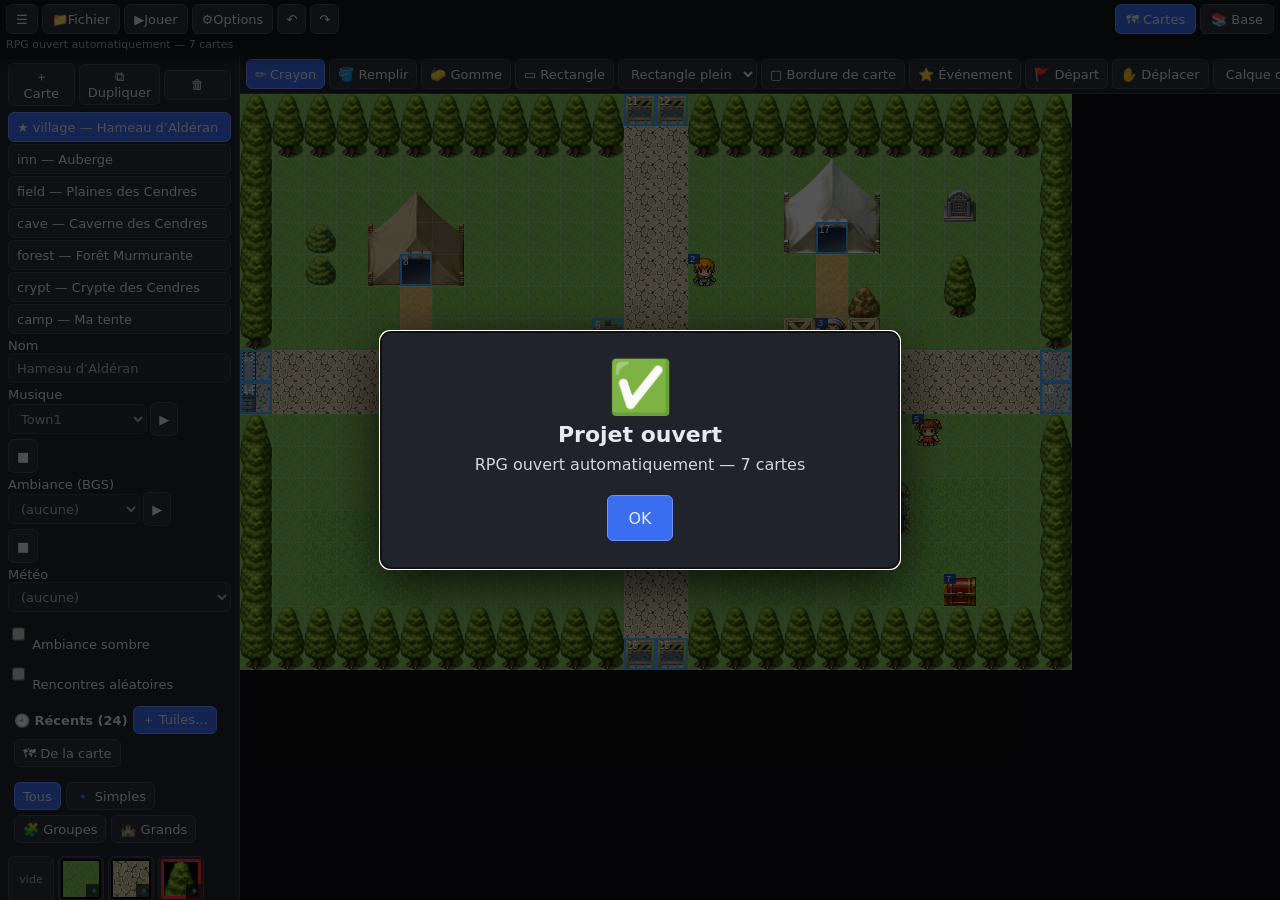
<file: index.html>
<!DOCTYPE html>
<html lang="fr"><head><meta charset="utf-8">
<meta name="viewport" content="width=device-width,initial-scale=1,viewport-fit=cover">
<title>RPG Éditeur</title><link rel="stylesheet" href="css/editor.css"></head>
<body>
<header id="top"><button id="tgl" title="Afficher / masquer le panneau (cartes, propriétés, palette)">☰</button>
<details class="mn"><summary>📁<span class="lbl"> Fichier</span></summary><div class="dd"><button id="opd">📁 Ouvrir un dossier</button><button id="imp">📂 Ouvrir un fichier</button><button id="sav" class="on">💾 Enregistrer</button><button id="exp">⬇ Exporter…</button></div></details>
<details class="mn"><summary>▶<span class="lbl"> Jouer</span></summary><div class="dd"><button id="play1" class="on">▶ Jouer (nouvel onglet)</button><button id="play2">▶ Ici</button></div></details>
<details class="mn"><summary>⚙<span class="lbl"> Options</span></summary><div class="dd"><button id="rob" title="Verrouiller / déverrouiller la modification des CARTES (la base de données reste toujours modifiable)">🔒 Cartes : lecture seule</button><button id="auto" title="Écrit automatiquement dans le dossier ouvert toutes les 30 s (sans dossier : brouillon du navigateur)">💾 Enregistrement auto : non</button><button id="rst" title="Réaffiche le panneau et recentre l'interface">🧭 Réinitialiser l'affichage</button></div></details>
<button id="un" title="Annuler">↶</button><button id="rd" title="Rétablir">↷</button><button id="ext" style="display:none">📤</button><button id="expz" style="display:none">💾 .zip</button><button id="expp" style="display:none">💾 .rpgproj</button>
<nav><button data-t="maps" class="on">🗺<span class="lbl"> Cartes</span></button><button data-t="db">📚<span class="lbl"> Base</span></button></nav><span id="st">Ouvrez RPG.zip ou un .rpgproj (ou glissez-le ici)</span></header>
<main id="maps"><aside id="side"><div id="list"></div><div id="props"></div><div id="pal"></div></aside>
<section id="view"><div id="bar"></div><div id="scroll"><canvas id="cv" class="nopan"></canvas></div></section></main>
<main id="db" hidden><aside><select id="dbf"></select><div class="row" id="dbb"></div><div id="dbl"></div></aside>
<section><div id="dbt" class="form"></div></section></main>
<dialog id="dlg"></dialog><dialog id="play"></dialog><input type="file" id="file" accept=".zip,.rpgproj" hidden>
<script src="js/zip.js"></script><script src="js/project.js"></script><script src="js/notify.js"></script><script src="js/folder.js"></script><script src="js/maps.js"></script><script src="js/tiles.js"></script>
<script src="js/form.js"></script><script src="js/events.js"></script><script src="js/data.js"></script><script src="js/play.js"></script><script src="js/app.js"></script>
</body></html>
</file>
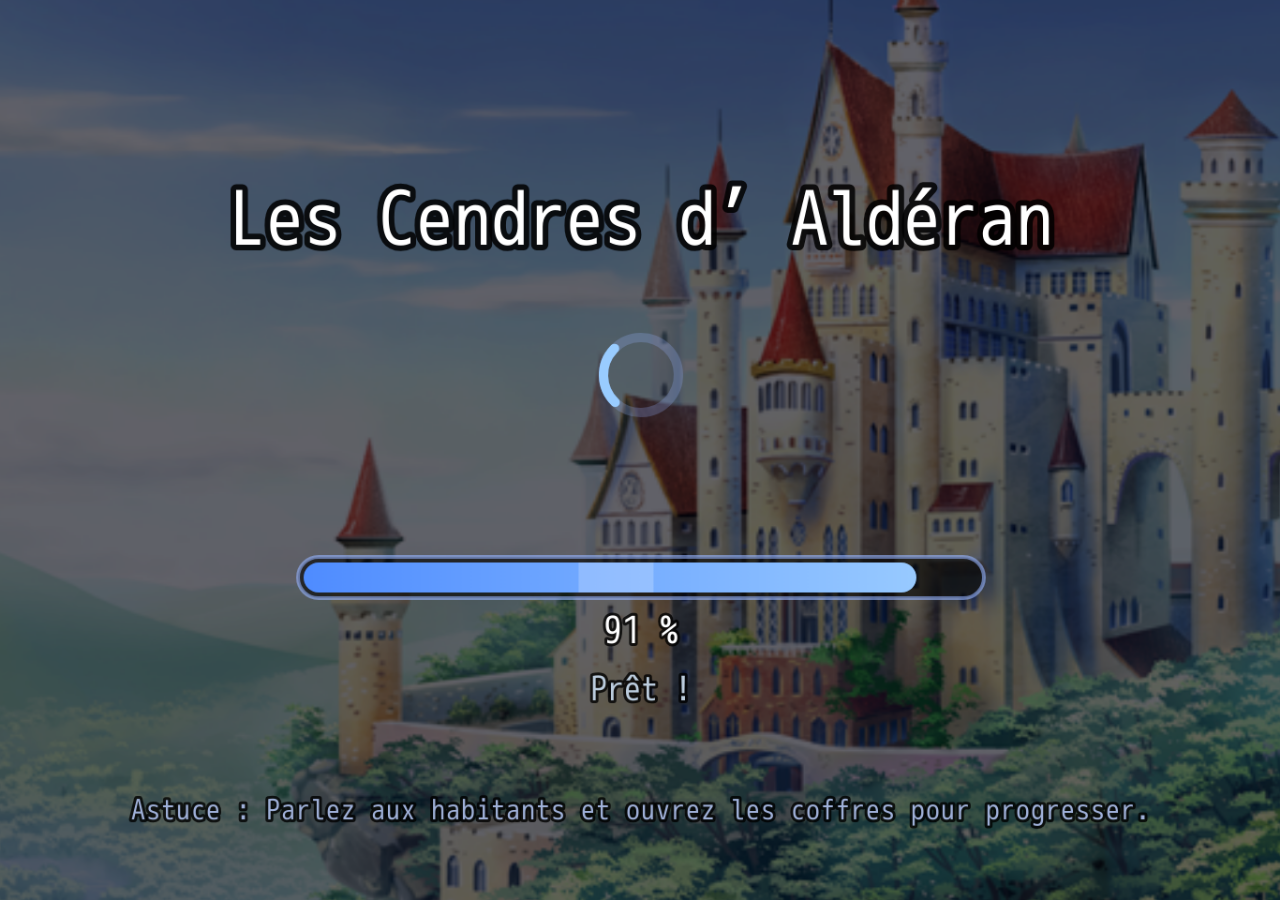
<file: Media_Data/RPG/index.html>
<!DOCTYPE html>
<html lang="fr">
<head>
<meta charset="utf-8">
<meta name="viewport" content="width=device-width,initial-scale=1,maximum-scale=1,user-scalable=no,viewport-fit=cover">
<meta name="mobile-web-app-capable" content="yes">
<meta name="apple-mobile-web-app-capable" content="yes">
<meta name="theme-color" content="#000000">
<title>RPG</title>
<link rel="stylesheet" href="Style/style.css">
</head>
<body>
<div id="boot"><i></i><span>Chargement…</span></div>
<noscript><p style="color:#fff;text-align:center">JavaScript est nécessaire pour jouer.</p></noscript>
<canvas id="c"></canvas>
<script src="Script/data.js"></script>
<script src="Script/core.js"></script>
<script src="Script/ui.js"></script>
<script src="Script/fx.js"></script>
<script src="Script/state.js"></script>
<script src="Script/map.js"></script>
<script src="Script/battle.js"></script>
<script src="Script/menus.js"></script>
<script src="Script/main.js"></script>
</body>
</html>
</file>
<file: css/editor.css>
*{box-sizing:border-box}body{margin:0;background:#1b1d24;color:#e8e8ee;font:14px system-ui,sans-serif}
button,select,input,textarea{font:inherit;color:inherit;background:#2c303c;border:1px solid #444a5a;border-radius:6px;padding:6px 9px;min-height:34px}
button.on{background:#3a6df0;border-color:#6d93ff}button:active{filter:brightness(1.3)}
#top{display:flex;gap:6px;align-items:center;flex-wrap:wrap;padding:6px 8px;background:#12141a;position:sticky;top:0;z-index:5}
#top nav{display:flex;gap:4px;margin-left:auto}#st{width:100%;font-size:12px;opacity:.7}
main{display:flex;height:calc(100vh - 92px)}main[hidden]{display:none}
aside{width:270px;overflow:auto;padding:8px;background:#20232c;flex:none}
section{flex:1;display:flex;flex-direction:column;min-width:0}
#bar,.row{display:flex;gap:5px;flex-wrap:wrap;padding:6px;align-items:center}
#scroll{flex:1;overflow:auto;background:#0c0d11}#cv{display:block;image-rendering:pixelated}#cv.nopan{touch-action:none}
#list button,#dbl button{display:block;width:100%;text-align:left;margin:2px 0}
#props label{display:block;margin:4px 0}#props input,#props select{width:100%}
#pal{display:flex;flex-wrap:wrap;gap:3px;margin-top:8px}#pal button{padding:0;width:38px;height:38px;min-height:0}
#pal canvas{width:32px;height:32px;margin:2px}
dialog{max-width:96vw;width:760px;max-height:92vh;overflow:auto;background:#20232c;color:inherit;border:1px solid #555;border-radius:10px}
dialog::backdrop{background:#000a}.sheet{overflow:auto;max-height:55vh;background:#000}
.cmd{border:1px solid #444a5a;border-radius:8px;padding:6px;margin:6px 0;background:#262a35}
.cmd label{display:block;font-size:12px;margin-top:3px}.cmd input,.cmd textarea{width:100%}
.bad{border-color:#f55!important}#dbt{flex:1;width:100%;font-family:monospace;resize:none}
@media(max-width:760px){main{flex-direction:column;height:auto}aside{width:100%;max-height:42vh}#scroll{height:60vh;flex:none}}
/* ---- v2 : interface ---- */
:root{--ac:#3a6df0;--bg2:#262a35;--bd:#3a4052}
body{background:linear-gradient(#171922,#1d2029)}
button{cursor:pointer;transition:.12s}button:hover{border-color:#7f93d8}
#top{box-shadow:0 2px 10px #0008}#top b{font-size:16px;margin-right:6px}
#top nav button{padding:6px 14px}#top #expz,#top #expp{background:#1f6b4a;border-color:#2e9a6b}
#bar{background:#20232c;border-bottom:1px solid var(--bd)}
aside{border-right:1px solid var(--bd)}
.x{background:#5a2630;border-color:#8a3a48;padding:4px 9px;min-height:30px}
.num{width:5.5em}.num.lv{width:4em}
.card,.sub{background:var(--bg2);border:1px solid var(--bd);border-radius:10px;padding:8px;margin:6px 0}
.sub{margin:6px 0 6px 10px;border-left:3px solid var(--ac)}
.cmd{border-left:4px solid #6b7280}.cmd.c-say{border-left-color:#4ade80}.cmd.c-if,.cmd.c-ask{border-left-color:#fbbf24}.cmd.c-tp,.cmd.c-battle{border-left-color:#f87171}.cmd.c-sw{border-left-color:#a78bfa}
.cmd label,.frow label{display:block;font-size:12px;opacity:.85}.cmd select,.cmd input:not([type=checkbox]),.cmd textarea{width:auto;max-width:100%}.cmd textarea{width:100%}
.top{position:sticky;top:-1px;background:#20232c;padding:6px 0;z-index:2}
.list>.row{padding:2px 0}
.form{padding:12px;overflow:auto;flex:1}.form h3{margin:0 0 8px}.obj{display:flex;flex-direction:column;gap:6px}
.frow{display:flex;gap:8px;align-items:flex-start;flex-wrap:wrap;background:var(--bg2);border:1px solid var(--bd);border-radius:8px;padding:6px 8px}
.frow>.fl{min-width:130px;padding-top:7px;opacity:.85}.frow>.list,.frow>.obj{flex:1;min-width:220px}
.frow .frow{background:#1d2029}
@media(max-width:760px){dialog{width:100vw;max-width:100vw;height:100vh;max-height:100vh;border-radius:0;margin:0}button,select,input{min-height:40px}main{height:auto}#db{flex-direction:column}#db aside{max-height:36vh}}

.sheet canvas.big{width:768px;max-width:none;image-rendering:pixelated}.icob{display:flex;align-items:center;gap:6px}.icob canvas{background:#000;border-radius:4px}
#play{width:100vw;max-width:100vw;height:100vh;max-height:100vh;margin:0;padding:0;border:0;border-radius:0;background:#000}#play iframe{width:100%;height:100%;border:0;display:block}#play .xplay{position:fixed;top:6px;right:6px;z-index:3;opacity:.85}
#top #play1,#top #play2{background:#8a5a12;border-color:#d99a2b}

/* ---- grande fenêtre de messages (chargement, erreurs, confirmations) ---- */
#big{width:min(520px,92vw);padding:26px 22px;text-align:center;border:2px solid var(--ac);box-shadow:0 12px 50px #000c}
#big.err{border-color:#f55}#big.good{border-color:#2e9a6b}#big.warn{border-color:#fbbf24}
#big .bi{font-size:52px;line-height:1.1;margin-bottom:6px}
#big .bi.spin{width:58px;height:58px;border:6px solid #3a4052;border-top-color:#6d93ff;border-radius:50%;margin:4px auto 12px;animation:bigsp 1s linear infinite}
#big .bt{font-size:22px;font-weight:700;margin-bottom:8px}
#big .bm{font-size:16px;opacity:.9;word-break:break-word;white-space:pre-wrap;min-height:1.4em}
#big .bb{display:flex;gap:10px;justify-content:center;flex-wrap:wrap;margin-top:18px}#big .bb:empty{display:none}
#big .bb button{font-size:16px;min-height:46px;padding:10px 20px}
@keyframes bigsp{to{transform:rotate(360deg)}}
@media(max-width:760px){#big{width:92vw;height:auto;max-width:92vw;max-height:80vh;margin:auto;border-radius:12px}}
.pv{background:#000;border-radius:6px;image-rendering:pixelated;flex:none}#top #sav{background:#1f6b4a;border-color:#2e9a6b}

body{-webkit-user-select:none;user-select:none;-webkit-touch-callout:none}input,textarea,select,[contenteditable]{-webkit-user-select:text;user-select:text}.snd{display:inline-flex;gap:3px;align-items:center}.snd button{min-height:34px;padding:4px 8px}
dialog.pp{background:#20232c;color:#e8e8ee;border:1px solid #444a5a;border-radius:10px;padding:10px}dialog.pp::backdrop{background:rgba(0,0,0,.6)}
body.ro #cv{pointer-events:none}body.ro :is(#maps aside,dialog:not(.free)) :is(input,select,textarea){pointer-events:none;opacity:.75}

.mn{position:relative}.mn summary{list-style:none;cursor:pointer;padding:6px 10px;background:#2c303c;border:1px solid #444a5a;border-radius:6px;user-select:none}.mn[open] summary{background:#3a6df0}
.dd{position:absolute;top:calc(100% + 4px);left:0;z-index:30;background:#20232c;border:1px solid #444a5a;border-radius:8px;padding:6px;display:flex;flex-direction:column;gap:4px;min-width:210px}.dd button{text-align:left}

/* ================= v3 : interface compacte, tout reste DANS l'écran ================= */
html,body{height:100%;margin:0;overflow:hidden;overscroll-behavior:none}
body{display:flex;flex-direction:column;height:100dvh;width:100%;font-size:13px;transform:none}
button,select,input,textarea{padding:4px 8px;min-height:30px;max-width:100%}
#top{position:static;flex:none;display:flex;flex-wrap:wrap;gap:4px;padding:4px 6px;padding-top:max(4px,env(safe-area-inset-top));padding-left:max(6px,env(safe-area-inset-left));padding-right:max(6px,env(safe-area-inset-right));align-items:center}
#top>b{display:none}#top nav{margin-left:auto}#top nav button{padding:4px 10px}
#st{flex:1 1 100%;width:auto;min-width:0;white-space:nowrap;overflow:hidden;text-overflow:ellipsis;font-size:11px}
#tgl{padding:4px 9px}body.noside #tgl{opacity:.7}
.mn summary{padding:4px 9px;min-height:30px;display:flex;align-items:center}
.dd{max-width:calc(100vw - 8px);z-index:50}.dd button{white-space:normal;min-height:34px}
main{flex:1;min-height:0;height:auto;display:flex;overflow:hidden}main[hidden]{display:none}
#maps aside{width:240px}body.noside #maps aside{display:none}
#view{min-width:0;min-height:0}
#bar{flex:none;flex-wrap:nowrap;overflow-x:auto;overflow-y:hidden;white-space:nowrap;padding:4px 6px;gap:4px;-webkit-overflow-scrolling:touch;scrollbar-width:thin}
#bar>*{flex:none}
#scroll{flex:1;min-height:0;overflow:auto;-webkit-overflow-scrolling:touch}
aside{overflow:auto;-webkit-overflow-scrolling:touch}
#db aside{width:230px}#dbt,.form{min-width:0}
.frow>.list,.frow>.obj{min-width:0}.frow>.fl{min-width:110px}
.frow{max-width:100%}
.cmd input,.cmd textarea,.cmd select{max-width:100%}
dialog{max-height:92dvh;max-width:min(96vw,760px)}
.snd{flex-wrap:wrap}
.icob canvas.pv{background:#000}
input[type=color].clr{width:56px;padding:1px 3px;min-height:30px}
.evi{display:grid;grid-template-columns:repeat(auto-fill,minmax(46px,1fr));gap:4px;margin:6px 0}.evi button{font-size:22px;padding:2px;min-height:44px}
.pcbox{flex:1 1 100%;width:100%}.pctabs{padding:4px 0}
.pcgrid{display:flex;flex-wrap:wrap;gap:3px;margin:4px 0}.pcgrid button{padding:0;width:38px;height:38px;min-height:0;display:flex;align-items:center;justify-content:center}.pcgrid canvas{width:32px;height:32px;image-rendering:pixelated}
small{opacity:.75;font-size:11px;display:block;margin:3px 0}

@media(max-width:760px){
 body{font-size:12px}
 button,select,input,textarea{padding:3px 6px;min-height:28px}
 #top{gap:3px;padding:3px 4px}
 #top nav button{padding:3px 8px}
 #maps{flex-direction:column}
 #maps #view{order:1;flex:1 1 0}
 #maps aside{order:2;width:100%;max-width:none;flex:none;max-height:36dvh;border-right:0;border-top:1px solid var(--bd);padding:6px}
 #db{flex-direction:column}#db aside{width:100%;max-height:28dvh;flex:none}
 #db section{flex:1;min-height:0}
 #pal button{width:34px;height:34px}#pal canvas{width:28px;height:28px}
 .form{padding:6px}.frow{padding:4px 6px;gap:5px}.frow>.fl{min-width:80px;padding-top:5px}
 dialog{width:100vw;max-width:100vw;height:100dvh;max-height:100dvh;border-radius:0;margin:0}
 dialog.pp{width:96vw;max-width:96vw;height:auto;max-height:92dvh;margin:auto;border-radius:10px}
 #big{width:92vw;height:auto;max-height:80dvh;margin:auto;border-radius:12px}
 .sheet{max-height:50dvh}
 .cmd{padding:4px;margin:4px 0}.sub{margin-left:6px}
 .dd{min-width:180px}
}

#list>.row{display:flex;gap:4px;padding:0 0 4px}#list>.row button{display:block;width:auto;flex:1;margin:0;text-align:center}
#pal .row{flex:1 1 100%;width:100%}#pal .row button{width:auto;height:auto;min-height:28px;flex:0 1 auto;padding:3px 8px}
#pal .row select{flex:1 1 90px;min-width:0}
.snd select{flex:1 1 110px;min-width:0}
@media(max-width:760px){.lbl{display:none}#top nav{margin-left:auto}#top nav button,.mn summary{padding:4px 9px}#maps aside #list button{padding:3px 6px}}

/* ---- v4 : récents, quêtes ---- */
.rcgrid{display:flex;flex-wrap:wrap;gap:4px;width:100%;margin:4px 0}.rcgrid button{padding:0;width:46px;height:46px;min-height:0;display:flex;align-items:center;justify-content:center}.rcgrid canvas{width:40px;height:40px;image-rendering:pixelated;border-radius:3px}.rcgrid .vd{font-size:11px;opacity:.7}
#pal .rcgrid button{width:46px;height:46px}#pal .rcgrid canvas{width:40px;height:40px;margin:0}
dialog.free .row b{font-size:15px}
.cmd.c-qstart,.cmd.c-qstep,.cmd.c-qdone,.cmd.c-qreset{border-left-color:#f472b6}
@media(max-width:760px){.rcgrid button{width:42px;height:42px}.rcgrid canvas{width:36px;height:36px}#pal .rcgrid button{width:42px;height:42px}#pal .rcgrid canvas{width:36px;height:36px}}
</file>
<file: Media_Data/RPG/Style/style.css>
@font-face{font-family:VLG;src:url(../Fonts/VL-Gothic-Regular.ttf)}
html,body{margin:0;height:100%;background:#000;overflow:hidden;touch-action:none;user-select:none;-webkit-user-select:none;-webkit-touch-callout:none;overscroll-behavior:none}
body{position:fixed;inset:0;width:100%;height:100%;height:100dvh}
/* Le canvas est dimensionné en JS (core.js, fonction fit) : il épouse l'écran, sans bandes noires. */
#c{position:absolute;left:50%;top:50%;transform:translate(-50%,-50%);background:#000;touch-action:none;display:block}
/* Écran de démarrage HTML : visible dès l'ouverture, avant même que les scripts ne soient chargés */
#boot{position:fixed;inset:0;z-index:5;display:flex;flex-direction:column;align-items:center;justify-content:center;gap:18px;background:radial-gradient(ellipse at 50% 40%,#1b2a55,#05060f 75%);color:#cfe0ff;font:600 18px/1.3 system-ui,sans-serif;letter-spacing:.04em;transition:opacity .35s}
#boot.off{opacity:0;pointer-events:none}
#boot i{width:44px;height:44px;border-radius:50%;border:4px solid rgba(150,180,255,.25);border-top-color:#9cf;animation:sp 0.9s linear infinite}
@keyframes sp{to{transform:rotate(360deg)}}
</file>
